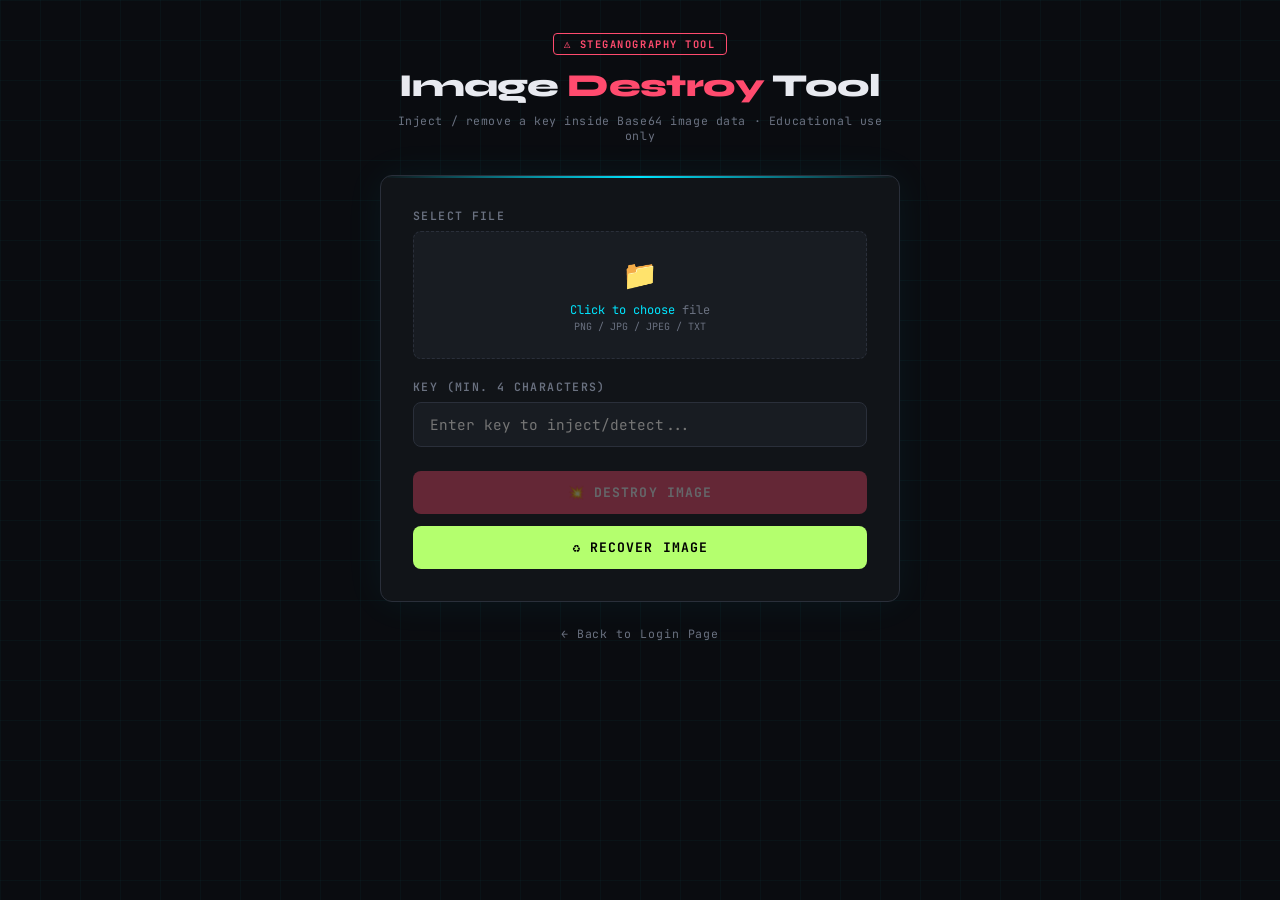
<file: destroy.html>
<!DOCTYPE html>
<html lang="en">
<head>
  <meta charset="UTF-8" />
  <meta name="viewport" content="width=device-width, initial-scale=1.0" />
  <title>Image Destroy Tool</title>
  <link rel="stylesheet" href="style.css" />
</head>
<body>

  <!-- ── Header ── -->
  <header class="site-header">
    <div class="badge" style="color: var(--accent2); border-color: var(--accent2);">⚠ Steganography Tool</div>
    <h1>Image <span style="color:var(--accent2)">Destroy</span> Tool</h1>
    <p class="subtitle">Inject / remove a key inside Base64 image data · Educational use only</p>
  </header>

  <!-- ── Main Card ── -->
  <main class="card">

    <!-- File Upload -->
    <div class="field">
      <label>Select File</label>
      <div class="file-drop" id="fileDrop">
        <!-- รองรับทั้ง รูป และ TXT -->
        <input type="file" id="mainFile" accept=".png,.jpg,.jpeg,.txt" />
        <span class="drop-icon">📁</span>
        <div class="drop-label" id="dropLabel">
          <span>Click to choose</span> file<br>
          <small>PNG / JPG / JPEG / TXT</small>
        </div>
      </div>
    </div>

    <!-- Key Field -->
    <div class="field">
      <label for="destroyKey">Key (min. 4 characters)</label>
      <input type="text" id="destroyKey" placeholder="Enter key to inject/detect..." autocomplete="off" />
    </div>

    <!-- Validation Status -->
    <div class="msg" id="validationMsg"></div>

    <!-- Details after destroy -->
    <div class="info-box" id="destroyInfo" style="display:none"></div>

    <!-- Buttons -->
    <div class="btn-group">
      <button class="btn btn-danger" id="btnDestroy" disabled>💥 Destroy Image</button>
      <button class="btn btn-success" id="btnRecover">♻ Recover Image</button>
    </div>

  </main>

  <!-- Nav back -->
  <a href="index.html" class="nav-link">← Back to Login Page</a>

  <script type="module" src="destroy.js"></script>
</body>
</html>
</file>
<file: style.css>
/* ============================================================
   style.css — Image Password Security Lab
   Theme: Dark security terminal aesthetic
   ============================================================ */

@import url('https://fonts.googleapis.com/css2?family=JetBrains+Mono:wght@400;600;700&family=Syne:wght@400;600;800&display=swap');

/* ── Reset & Root Variables ── */
*, *::before, *::after {
  box-sizing: border-box;
  margin: 0;
  padding: 0;
}

:root {
  --bg:        #0a0c10;
  --bg2:       #111418;
  --bg3:       #181c22;
  --border:    #2a2f3a;
  --accent:    #00e5ff;
  --accent2:   #ff4b6e;
  --accent3:   #b4ff6e;
  --text:      #e8eaf0;
  --muted:     #6a7180;
  --card-glow: 0 0 40px rgba(0,229,255,0.06);
  --radius:    12px;
  --font-mono: 'JetBrains Mono', monospace;
  --font-sans: 'Syne', sans-serif;
}

/* ── Base ── */
html { font-size: 16px; }

body {
  background: var(--bg);
  color: var(--text);
  font-family: var(--font-mono);
  min-height: 100vh;
  display: flex;
  flex-direction: column;
  align-items: center;
  padding: 2rem 1rem 4rem;
  /* subtle grid background */
  background-image:
    linear-gradient(rgba(0,229,255,0.03) 1px, transparent 1px),
    linear-gradient(90deg, rgba(0,229,255,0.03) 1px, transparent 1px);
  background-size: 40px 40px;
}

/* ── Header ── */
.site-header {
  width: 100%;
  max-width: 520px;
  margin-bottom: 2rem;
  text-align: center;
}

.site-header .badge {
  display: inline-block;
  font-size: 0.65rem;
  font-weight: 700;
  letter-spacing: 0.15em;
  text-transform: uppercase;
  color: var(--accent2);
  border: 1px solid var(--accent2);
  padding: 3px 10px;
  border-radius: 4px;
  margin-bottom: 0.75rem;
}

.site-header h1 {
  font-family: var(--font-sans);
  font-size: clamp(1.4rem, 5vw, 2rem);
  font-weight: 800;
  letter-spacing: -0.02em;
  color: var(--text);
  line-height: 1.2;
}

.site-header h1 span {
  color: var(--accent);
}

.site-header p.subtitle {
  font-size: 0.72rem;
  color: var(--muted);
  margin-top: 0.5rem;
  letter-spacing: 0.05em;
}

/* ── Card ── */
.card {
  background: var(--bg2);
  border: 1px solid var(--border);
  border-radius: var(--radius);
  padding: 2rem;
  width: 100%;
  max-width: 520px;
  box-shadow: var(--card-glow);
  position: relative;
  overflow: hidden;
}

/* top accent line on card */
.card::before {
  content: '';
  position: absolute;
  top: 0; left: 0; right: 0;
  height: 2px;
  background: linear-gradient(90deg, transparent, var(--accent), transparent);
}

/* ── Form Elements ── */
.field {
  margin-bottom: 1.25rem;
}

label {
  display: block;
  font-size: 0.72rem;
  font-weight: 600;
  letter-spacing: 0.12em;
  text-transform: uppercase;
  color: var(--muted);
  margin-bottom: 0.5rem;
}

input[type="text"],
input[type="password"] {
  width: 100%;
  background: var(--bg3);
  border: 1px solid var(--border);
  border-radius: 8px;
  padding: 0.75rem 1rem;
  color: var(--text);
  font-family: var(--font-mono);
  font-size: 0.9rem;
  outline: none;
  transition: border-color 0.2s, box-shadow 0.2s;
}

input[type="text"]:focus,
input[type="password"]:focus {
  border-color: var(--accent);
  box-shadow: 0 0 0 3px rgba(0,229,255,0.1);
}

/* ── File Input ── */
.file-drop {
  border: 1.5px dashed var(--border);
  border-radius: 8px;
  padding: 1.5rem;
  text-align: center;
  cursor: pointer;
  transition: border-color 0.2s, background 0.2s;
  position: relative;
  background: var(--bg3);
}

.file-drop:hover {
  border-color: var(--accent);
  background: rgba(0,229,255,0.03);
}

.file-drop input[type="file"] {
  position: absolute;
  inset: 0;
  opacity: 0;
  cursor: pointer;
  width: 100%;
  height: 100%;
}

.file-drop .drop-icon {
  font-size: 1.8rem;
  margin-bottom: 0.5rem;
  display: block;
}

.file-drop .drop-label {
  font-size: 0.75rem;
  color: var(--muted);
}

.file-drop .drop-label span {
  color: var(--accent);
}

.file-drop.has-file {
  border-color: var(--accent3);
  border-style: solid;
}

.file-drop.has-file .drop-label {
  color: var(--accent3);
}

/* ── Buttons ── */
.btn-group {
  display: flex;
  flex-direction: column;
  gap: 0.75rem;
  margin-top: 1.5rem;
}

.btn {
  width: 100%;
  padding: 0.8rem 1.5rem;
  border: none;
  border-radius: 8px;
  font-family: var(--font-mono);
  font-size: 0.82rem;
  font-weight: 700;
  letter-spacing: 0.08em;
  text-transform: uppercase;
  cursor: pointer;
  transition: all 0.2s;
  position: relative;
  overflow: hidden;
}

.btn::after {
  content: '';
  position: absolute;
  inset: 0;
  background: rgba(255,255,255,0);
  transition: background 0.15s;
}

.btn:hover::after { background: rgba(255,255,255,0.06); }
.btn:active::after { background: rgba(255,255,255,0.12); }

.btn-primary {
  background: var(--accent);
  color: #000;
}

.btn-secondary {
  background: transparent;
  color: var(--accent);
  border: 1.5px solid var(--accent);
}

.btn-danger {
  background: var(--accent2);
  color: #fff;
}

.btn-success {
  background: var(--accent3);
  color: #000;
}

.btn-ghost {
  background: var(--bg3);
  color: var(--muted);
  border: 1px solid var(--border);
  font-size: 0.75rem;
}

.btn:disabled {
  opacity: 0.35;
  cursor: not-allowed;
  pointer-events: none;
}

/* ── Messages / Status ── */
.msg {
  display: none;
  margin-top: 1rem;
  padding: 0.75rem 1rem;
  border-radius: 8px;
  font-size: 0.78rem;
  font-weight: 600;
  letter-spacing: 0.04em;
}

.msg.show { display: block; }

.msg-error {
  background: rgba(255,75,110,0.12);
  border: 1px solid rgba(255,75,110,0.35);
  color: var(--accent2);
}

.msg-success {
  background: rgba(180,255,110,0.10);
  border: 1px solid rgba(180,255,110,0.35);
  color: var(--accent3);
}

.msg-info {
  background: rgba(0,229,255,0.08);
  border: 1px solid rgba(0,229,255,0.25);
  color: var(--accent);
}

/* ── Divider ── */
.divider {
  border: none;
  border-top: 1px solid var(--border);
  margin: 1.5rem 0;
}

/* ── Modal / Dialog ── */
.modal-overlay {
  display: none;
  position: fixed;
  inset: 0;
  background: rgba(0,0,0,0.75);
  z-index: 100;
  align-items: center;
  justify-content: center;
  padding: 1rem;
  backdrop-filter: blur(4px);
}

.modal-overlay.show {
  display: flex;
}

.modal {
  background: var(--bg2);
  border: 1px solid var(--accent);
  border-radius: var(--radius);
  padding: 2rem;
  max-width: 400px;
  width: 100%;
  box-shadow: 0 0 60px rgba(0,229,255,0.15);
  text-align: center;
  animation: popIn 0.25s ease;
}

@keyframes popIn {
  from { transform: scale(0.9); opacity: 0; }
  to   { transform: scale(1);   opacity: 1; }
}

.modal h2 {
  font-family: var(--font-sans);
  font-size: 1.2rem;
  font-weight: 800;
  color: var(--accent3);
  margin-bottom: 0.5rem;
}

.modal .secret-box {
  background: var(--bg3);
  border: 1px solid var(--border);
  border-radius: 8px;
  padding: 1rem;
  margin: 1rem 0;
  font-size: 1.6rem;
  letter-spacing: 0.2em;
  font-weight: 700;
  color: var(--accent);
  word-break: break-all;
}

.modal p {
  font-size: 0.75rem;
  color: var(--muted);
  line-height: 1.6;
}

.modal .btn {
  margin-top: 1.25rem;
}

/* ── Destroy page specifics ── */
.info-box {
  background: var(--bg3);
  border: 1px solid var(--border);
  border-radius: 8px;
  padding: 1rem;
  margin-top: 1rem;
  font-size: 0.78rem;
  color: var(--muted);
  line-height: 1.8;
}

.info-box strong {
  color: var(--text);
}

/* ── Nav link ── */
.nav-link {
  display: block;
  text-align: center;
  margin-top: 1.5rem;
  font-size: 0.72rem;
  color: var(--muted);
  text-decoration: none;
  letter-spacing: 0.08em;
  transition: color 0.2s;
}

.nav-link:hover { color: var(--accent); }

/* ── Loading spinner ── */
.spinner {
  display: inline-block;
  width: 14px; height: 14px;
  border: 2px solid rgba(0,229,255,0.2);
  border-top-color: var(--accent);
  border-radius: 50%;
  animation: spin 0.7s linear infinite;
  vertical-align: middle;
  margin-right: 6px;
}

@keyframes spin { to { transform: rotate(360deg); } }

/* ── Responsive ── */
@media (max-width: 480px) {
  .card { padding: 1.5rem; }
  .modal { padding: 1.5rem; }
}
</file>
